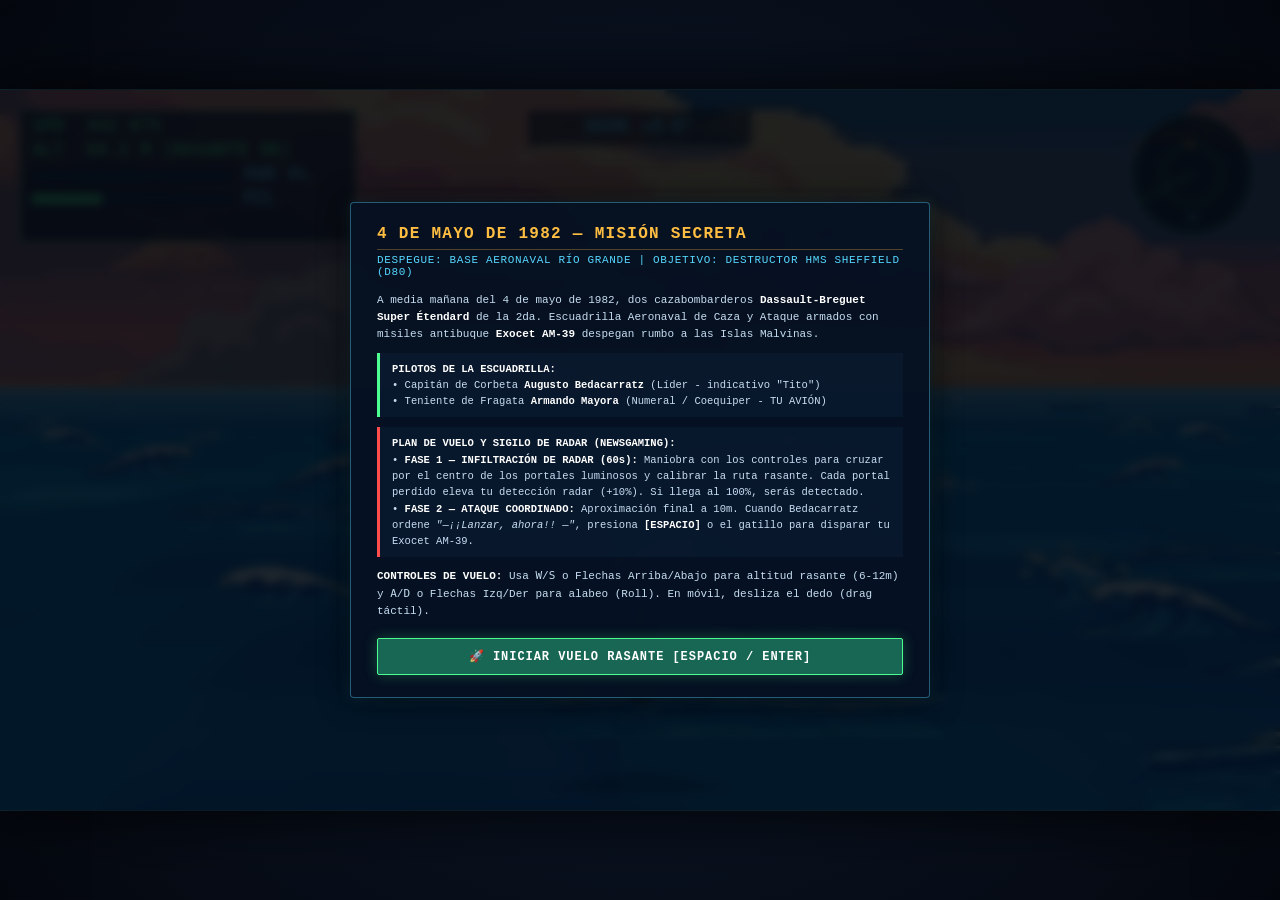
<file: index.html>
<!DOCTYPE html>
<html lang="es">
  <head>
    <meta charset="UTF-8" />
    <meta
      name="viewport"
      content="width=device-width, initial-scale=1.0, maximum-scale=1.0, user-scalable=no"
    />
    <title>4 de Mayo de 1982 — Misión Secreta: Ataque al HMS Sheffield (Newsgaming 16-Bit)</title>
    <link rel="stylesheet" href="css/styles.css" />
  </head>
  <body>
    <main id="arcade-stage">
      <div id="viewport-frame">
        <!-- Pantalla de arranque inicial mientras se decodifican los sprites -->
        <div id="boot-overlay">
          <div id="boot-status">CARGANDO ASSETS Y SCANLINES 16-BIT...</div>
          <div class="boot-bar-track">
            <div id="boot-bar-fill"></div>
          </div>
        </div>

        <!-- Canvas principal pixel-art (640x360 escalado nítido 16:9) -->
        <canvas id="game-canvas" tabindex="0"></canvas>

        <!-- Filtro opcional CRT 15kHz -->
        <div id="crt-overlay" class="hidden"></div>

        <!-- ------------------------------------------------------------------
             MODAL 1: BRIEFING HISTÓRICO Y DESPEGUE (ETAPA INTRODUCCIÓN)
             ------------------------------------------------------------------ -->
        <div id="briefing-modal" class="game-modal">
          <div class="modal-card">
            <h1>4 de Mayo de 1982 — Misión Secreta</h1>
            <h2>Despegue: Base Aeronaval Río Grande | Objetivo: Destructor HMS Sheffield (D80)</h2>
            <div class="modal-body">
              <p>
                A media mañana del 4 de mayo de 1982, dos cazabombarderos
                <strong>Dassault-Breguet Super Étendard</strong> de la 2da. Escuadrilla
                Aeronaval de Caza y Ataque armados con misiles antibuque
                <strong>Exocet AM-39</strong> despegan rumbo a las Islas Malvinas.
              </p>
              <div class="briefing-box">
                <strong>PILOTOS DE LA ESCUADRILLA:</strong><br />
                • Capitán de Corbeta <strong>Augusto Bedacarratz</strong> (Líder - indicativo "Tito")<br />
                • Teniente de Fragata <strong>Armando Mayora</strong> (Numeral / Coequiper - TU AVIÓN)
              </div>
              <div class="briefing-box alert">
                <strong>PLAN DE VUELO Y SIGILO DE RADAR (NEWSGAMING):</strong><br />
                • <strong>FASE 1 — INFILTRACIÓN DE RADAR (60s):</strong> Maniobra con los controles para cruzar por el centro de los portales luminosos y calibrar la ruta rasante. Cada portal perdido eleva tu detección radar (+10%). Si llega al 100%, serás detectado.<br />
                • <strong>FASE 2 — ATAQUE COORDINADO:</strong> Aproximación final a 10m. Cuando Bedacarratz ordene <em>"—¡¡Lanzar, ahora!! —"</em>, presiona <strong>[ESPACIO]</strong> o el gatillo para disparar tu Exocet AM-39.
              </div>
              <p>
                <strong>CONTROLES DE VUELO:</strong> Usa <kbd>W</kbd>/<kbd>S</kbd> o Flechas Arriba/Abajo para altitud rasante (6-12m) y <kbd>A</kbd>/<kbd>D</kbd> o Flechas Izq/Der para alabeo (Roll). En móvil, desliza el dedo (drag táctil).
              </p>
            </div>
            <button id="btn-start-mission" class="btn-start" type="button">
              🚀 INICIAR VUELO RASANTE [ESPACIO / ENTER]
            </button>
          </div>
        </div>

        <!-- ------------------------------------------------------------------
             MODAL 2: DEBRIEFING Y VICTORIA HISTÓRICA (ETAPA FINAL)
             ------------------------------------------------------------------ -->
        <div id="victory-modal" class="game-modal hidden">
          <div class="modal-card">
            <h1 style="color: #4dff91;">IMPACTO CONFIRMADO — 11:02 HS</h1>
            <h2>Destructor Tipo 42 HMS Sheffield (D80) Neutralizado</h2>
            <div class="modal-body">
              <p>
                El misil Exocet AM-39 impactó <strong>justo en el centro del buque (banda de estribor, sala de operaciones),
                a 2.5 metros sobre la línea de flotación</strong>.
              </p>
              <div class="briefing-box">
                <em>"El misil no explotó, pero el combustible del motor que no se había consumido todavía
                ocasionó un incendio incontrolable de más de 1000°C con una columna de humo de 30 metros."</em>
              </div>
              <p>
                Las bombas de achique y agua se quedaron sin energía. El Capitán Sam Salt ordenó el abandono
                inmediato. El HMS Sheffield agonizó a la deriva hasta <strong>hundirse el 10 de mayo de 1982</strong>.
              </p>
              <div class="stats-grid">
                <div class="stat-item">
                  <span class="stat-label">Altitud Media Rasante</span>
                  <span id="stat-avg-alt" class="stat-val">9.2 M</span>
                </div>
                <div class="stat-item">
                  <span class="stat-label">Detección Radar Evitada</span>
                  <span id="stat-max-det" class="stat-val">100% OK</span>
                </div>
                <div class="stat-item">
                  <span class="stat-label">Misiles Lanzados</span>
                  <span class="stat-val">2x AM-39</span>
                </div>
                <div class="stat-item">
                  <span class="stat-label">Efeméride Histórica</span>
                  <span class="stat-val">Día de la Aviación Naval</span>
                </div>
              </div>
            </div>
            <button id="btn-replay-mission" class="btn-start" type="button">
              ↺ REPETIR MISIÓN HISTÓRICA
            </button>
          </div>
        </div>

        <!-- ------------------------------------------------------------------
             MODAL 3: MISIÓN ABORTADA / FALLO
             ------------------------------------------------------------------ -->
        <div id="failed-modal" class="game-modal hidden">
          <div class="modal-card">
            <h1 style="color: #ff4d4d;">MISIÓN ABORTADA</h1>
            <h2 id="fail-title">No se logró el objetivo histórico</h2>
            <div class="modal-body">
              <p id="fail-desc">
                La escuadrilla no pudo completar el lanzamiento coordinado.
              </p>
              <div class="briefing-box alert">
                <strong>CONSEJO TÁCTICO:</strong> Mantén la altitud entre 6m y 12m usando
                <kbd>W</kbd>/<kbd>S</kbd> o las flechas de altitud. No expongas el fuselaje
                al haz del radar Type 965.
              </div>
            </div>
            <button id="btn-retry-mission" class="btn-start btn-retry" type="button">
              ↺ REINTENTAR APROXIMACIÓN RASANTE
            </button>
          </div>
        </div>

        <!-- Botones táctiles móviles -->
        <button id="touch-fire-btn" type="button" aria-label="Lanzar Exocet">
          💥<br />LANZAR
        </button>
        <button id="touch-throttle-btn" type="button" aria-label="Acelerar">
          TURBO<br />RASANTE
        </button>


      </div>
    </main>

    <!-- Scripts modulares ordenados para ejecución instantánea sin servidor externo -->
    <script src="js/assets-manifest.js"></script>
    <script src="js/audio.js"></script>
    <script src="js/asset-processor.js"></script>
    <script src="js/controls.js"></script>
    <script src="js/newsgaming.js"></script>
    <script src="js/layers.js"></script>
    <script src="js/main.js"></script>
  </body>
</html>
</file>
<file: css/styles.css>
/* ==========================================================================
 * MALVINAS 1982 — NEWSGAMING HISTÓRICO: ATAQUE AL HMS SHEFFIELD
 * Estilos Retro Arcade 16-Bit, HUD Táctico, Modales Históricos y CRT 15kHz
 * ========================================================================== */

:root {
  --bg-void: #050912;
  --hud-green: #4dff91;
  --hud-amber: #ffbe42;
  --hud-cyan: #57d7ff;
  --hud-red: #ff4d4d;
  --hud-panel: rgba(6, 15, 28, 0.88);
  --hud-border: rgba(87, 215, 255, 0.38);
}

* {
  box-sizing: border-box;
  margin: 0;
  padding: 0;
  user-select: none;
  -webkit-user-select: none;
  -webkit-touch-callout: none;
}

html,
body {
  width: 100%;
  height: 100%;
  overflow: hidden;
  background-color: var(--bg-void);
  font-family: "Consolas", "Courier New", monospace;
  color: #e6f4ff;
  touch-action: none;
}

#arcade-stage {
  position: relative;
  width: 100vw;
  height: 100vh;
  display: flex;
  align-items: center;
  justify-content: center;
  background: radial-gradient(circle at center, #0c192c 0%, #04070e 100%);
}

#viewport-frame {
  position: relative;
  width: min(100vw, calc(100vh * (16 / 9)));
  height: min(100vh, calc(100vw * (9 / 16)));
  background: #071224;
  box-shadow: 0 0 60px rgba(0, 0, 0, 0.9), 0 0 0 1px rgba(87, 215, 255, 0.18);
  overflow: hidden;
}

#game-canvas {
  display: block;
  width: 100%;
  height: 100%;
  image-rendering: -moz-crisp-edges;
  image-rendering: -webkit-optimize-contrast;
  image-rendering: crisp-edges;
  image-rendering: pixelated;
  cursor: crosshair;
}

#crt-overlay {
  position: absolute;
  inset: 0;
  pointer-events: none;
  z-index: 60;
  background:
    linear-gradient(
      rgba(18, 16, 16, 0) 50%,
      rgba(0, 0, 0, 0.22) 50%
    ),
    radial-gradient(
      ellipse at center,
      rgba(0, 0, 0, 0) 68%,
      rgba(0, 0, 0, 0.42) 100%
    );
  background-size: 100% 4px, 100% 100%;
  opacity: 0.7;
  transition: opacity 0.2s ease;
}

#crt-overlay.hidden {
  opacity: 0;
}



/* Botones táctiles móviles */
#touch-throttle-btn {
  position: absolute;
  right: 18px;
  bottom: 48px;
  z-index: 75;
  display: none;
  width: 66px;
  height: 66px;
  border-radius: 50%;
  background: rgba(255, 138, 36, 0.28);
  border: 2px solid rgba(255, 190, 66, 0.85);
  color: var(--hud-amber);
  font-family: inherit;
  font-size: 9.5px;
  font-weight: 700;
  text-align: center;
  line-height: 1.15;
  box-shadow: 0 0 16px rgba(255, 140, 30, 0.35);
  cursor: pointer;
}

#touch-throttle-btn.engaged {
  background: rgba(255, 94, 20, 0.65);
  border-color: #fff2b2;
  color: #ffffff;
  transform: scale(0.95);
}

#touch-fire-btn {
  position: absolute;
  left: 18px;
  bottom: 48px;
  z-index: 75;
  display: none;
  width: 66px;
  height: 66px;
  border-radius: 50%;
  background: rgba(255, 60, 40, 0.32);
  border: 2px solid rgba(255, 80, 60, 0.85);
  color: #ffffff;
  font-family: inherit;
  font-size: 9.5px;
  font-weight: 700;
  text-align: center;
  line-height: 1.15;
  box-shadow: 0 0 16px rgba(255, 60, 40, 0.4);
  cursor: pointer;
}

#touch-fire-btn.engaged {
  background: rgba(255, 40, 20, 0.75);
  transform: scale(0.95);
}

@media (pointer: coarse), (max-width: 820px) {
  #touch-throttle-btn,
  #touch-fire-btn {
    display: flex;
    align-items: center;
    justify-content: center;
  }
  .controls-hint {
    display: none;
  }
}

/* Pantalla de arranque de assets */
#boot-overlay {
  position: absolute;
  inset: 0;
  z-index: 95;
  display: flex;
  flex-direction: column;
  align-items: center;
  justify-content: center;
  gap: 12px;
  background: #050b16;
  color: var(--hud-cyan);
  font-size: 13px;
  letter-spacing: 0.12em;
  text-transform: uppercase;
  transition: opacity 0.35s ease;
}

#boot-overlay.ready {
  opacity: 0;
  pointer-events: none;
}

.boot-bar-track {
  width: 240px;
  height: 6px;
  background: rgba(87, 215, 255, 0.14);
  border: 1px solid rgba(87, 215, 255, 0.45);
}

#boot-bar-fill {
  width: 0%;
  height: 100%;
  background: var(--hud-green);
  transition: width 0.12s linear;
}

/* ==========================================================================
 * MODALES Y PANTALLAS DEL NEWSGAMING HISTÓRICO
 * ========================================================================== */

.game-modal {
  position: absolute;
  inset: 0;
  z-index: 85;
  display: flex;
  align-items: center;
  justify-content: center;
  background: rgba(3, 8, 16, 0.88);
  backdrop-filter: blur(4px);
  padding: 20px;
  transition: opacity 0.3s ease;
}

.game-modal.hidden {
  display: none;
}

.modal-card {
  max-width: 580px;
  width: 100%;
  background: rgba(6, 18, 36, 0.94);
  border: 1px solid var(--hud-border);
  box-shadow: 0 0 30px rgba(0, 0, 0, 0.8), 0 0 15px rgba(87, 215, 255, 0.15);
  padding: 22px 26px;
  color: #e6f4ff;
  border-radius: 4px;
}

.modal-card h1 {
  font-size: 16px;
  letter-spacing: 0.08em;
  color: var(--hud-amber);
  margin-bottom: 4px;
  text-transform: uppercase;
  border-bottom: 1px solid rgba(255, 190, 66, 0.3);
  padding-bottom: 6px;
}

.modal-card h2 {
  font-size: 11px;
  letter-spacing: 0.06em;
  color: var(--hud-cyan);
  margin-bottom: 14px;
  font-weight: 400;
  text-transform: uppercase;
}

.modal-body {
  font-size: 11px;
  line-height: 1.55;
  color: #c7def2;
  margin-bottom: 18px;
}

.modal-body p {
  margin-bottom: 10px;
}

.modal-body strong {
  color: #ffffff;
}

.briefing-box {
  background: rgba(10, 26, 48, 0.7);
  border-left: 3px solid var(--hud-green);
  padding: 8px 12px;
  margin: 10px 0;
  font-size: 10.5px;
}

.briefing-box.alert {
  border-left-color: var(--hud-red);
}

.stats-grid {
  display: grid;
  grid-template-columns: 1fr 1fr;
  gap: 8px;
  margin: 14px 0;
  font-size: 11px;
}

.stat-item {
  background: rgba(14, 34, 60, 0.6);
  padding: 6px 10px;
  border: 1px solid rgba(87, 215, 255, 0.2);
}

.stat-label {
  font-size: 9px;
  color: var(--hud-cyan);
  text-transform: uppercase;
  display: block;
}

.stat-val {
  font-size: 13px;
  font-weight: 700;
  color: var(--hud-green);
}

.btn-start {
  display: block;
  width: 100%;
  background: rgba(34, 139, 104, 0.7);
  border: 1px solid var(--hud-green);
  color: #ffffff;
  padding: 10px 14px;
  font-family: inherit;
  font-size: 12px;
  font-weight: 700;
  letter-spacing: 0.08em;
  cursor: pointer;
  text-transform: uppercase;
  border-radius: 2px;
  box-shadow: 0 0 14px rgba(77, 255, 145, 0.25);
  transition: all 0.15s ease;
}

.btn-start:hover {
  background: rgba(34, 139, 104, 0.95);
  box-shadow: 0 0 22px rgba(77, 255, 145, 0.5);
  transform: translateY(-1px);
}

.btn-retry {
  background: rgba(180, 40, 40, 0.7);
  border-color: var(--hud-red);
  box-shadow: 0 0 14px rgba(255, 77, 77, 0.25);
}

.btn-retry:hover {
  background: rgba(200, 40, 40, 0.95);
  box-shadow: 0 0 22px rgba(255, 77, 77, 0.5);
}
</file>
